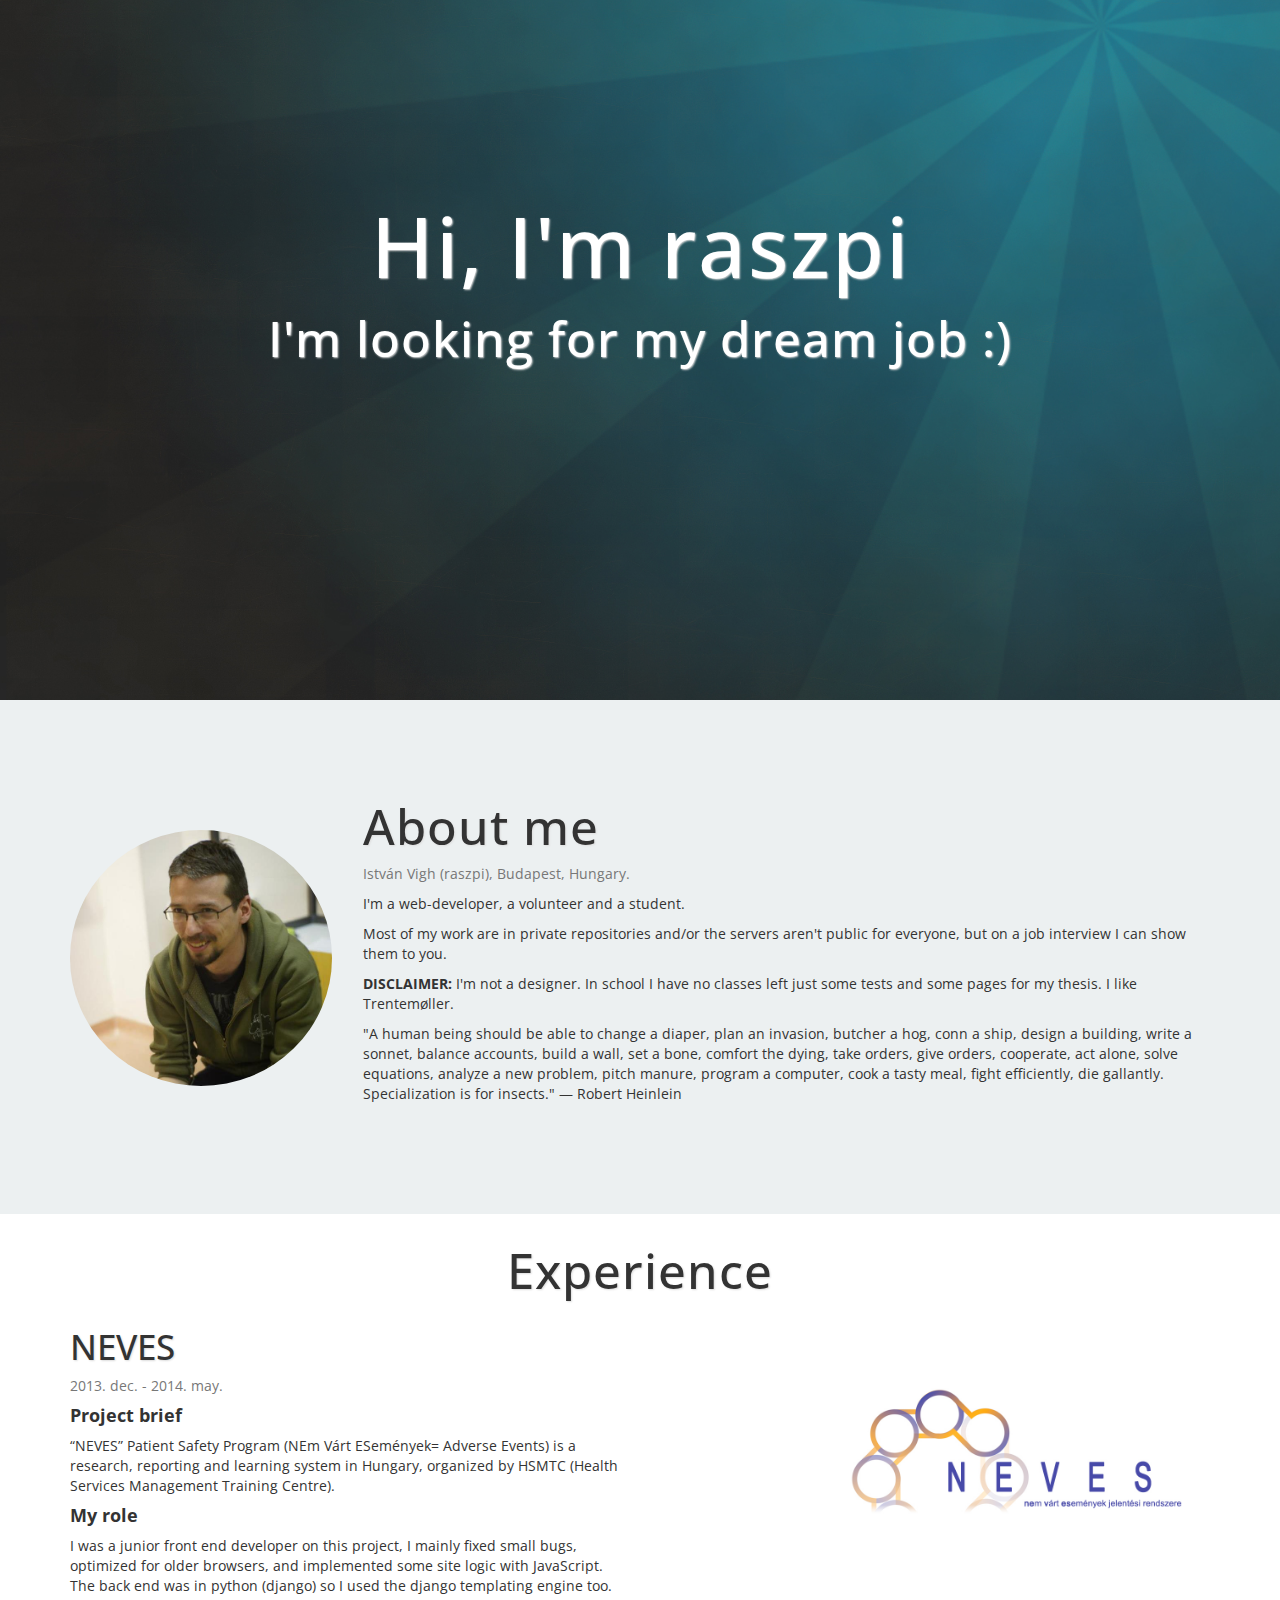
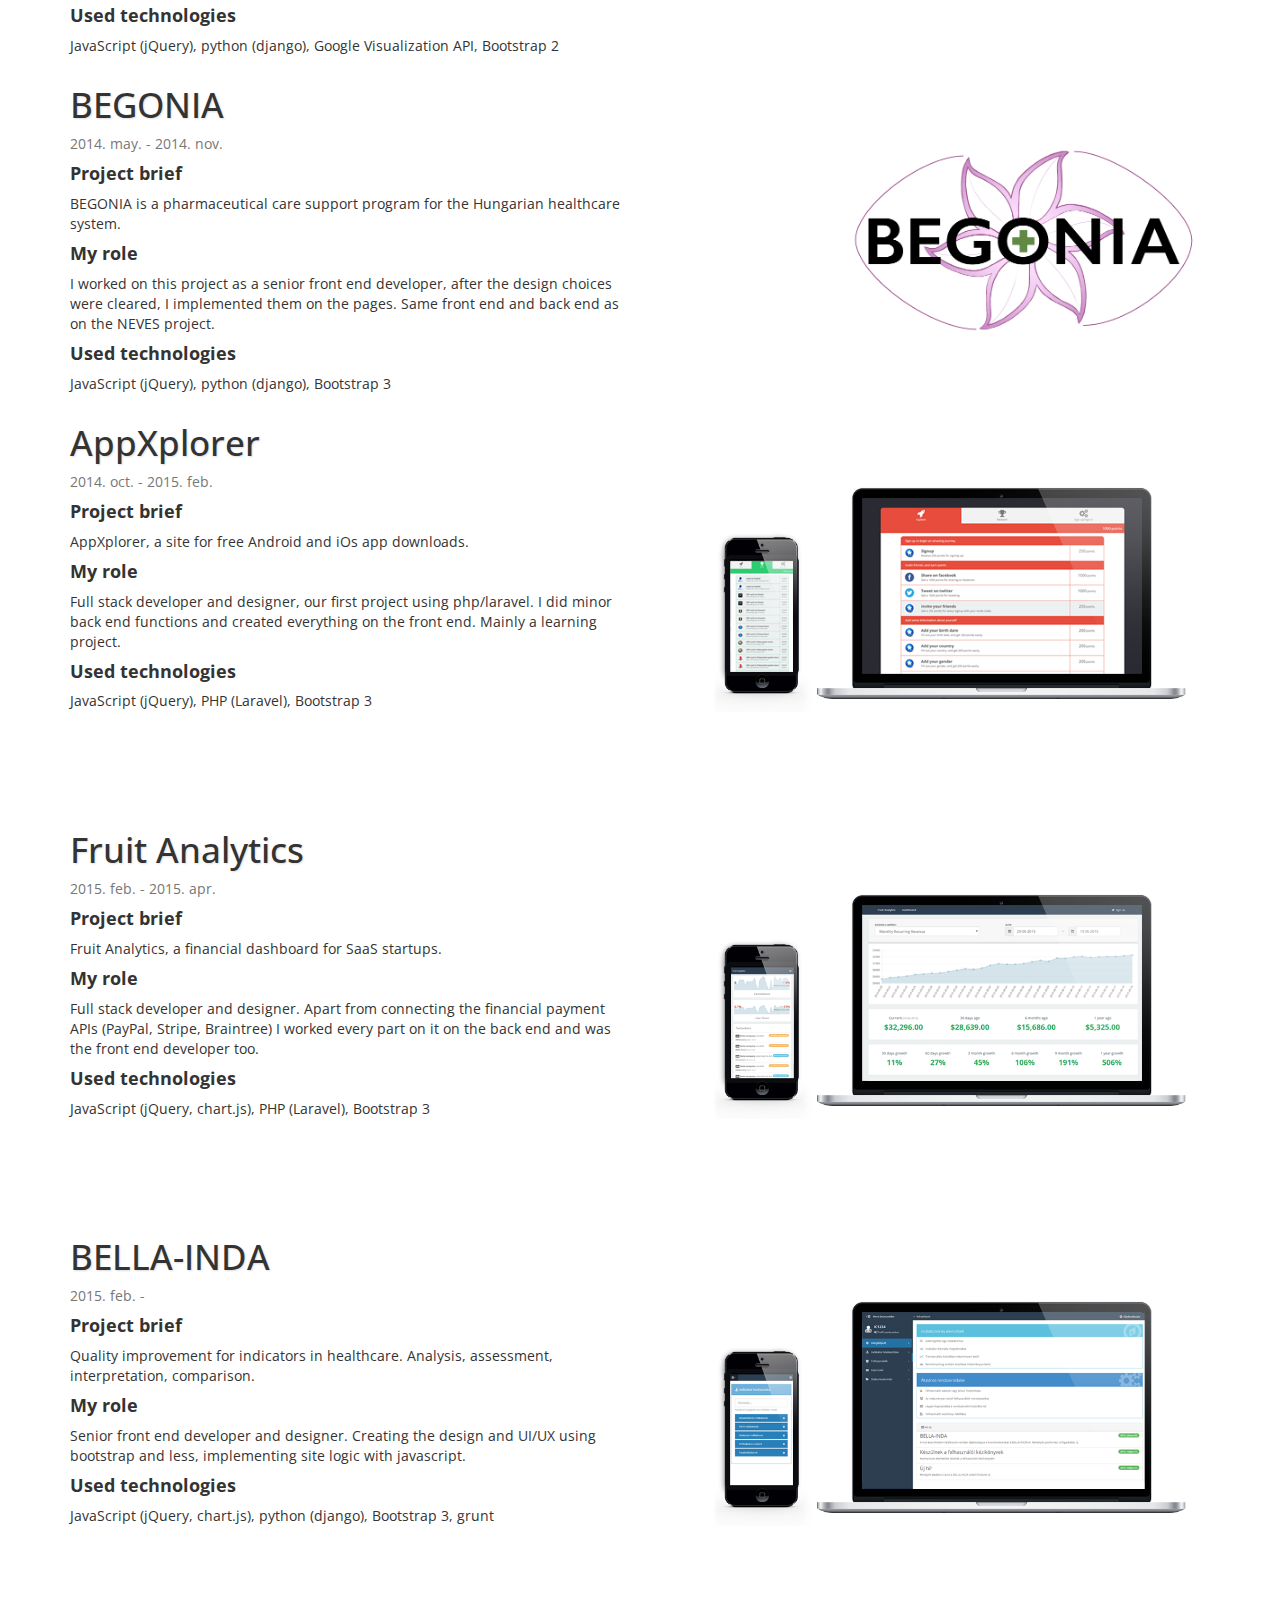
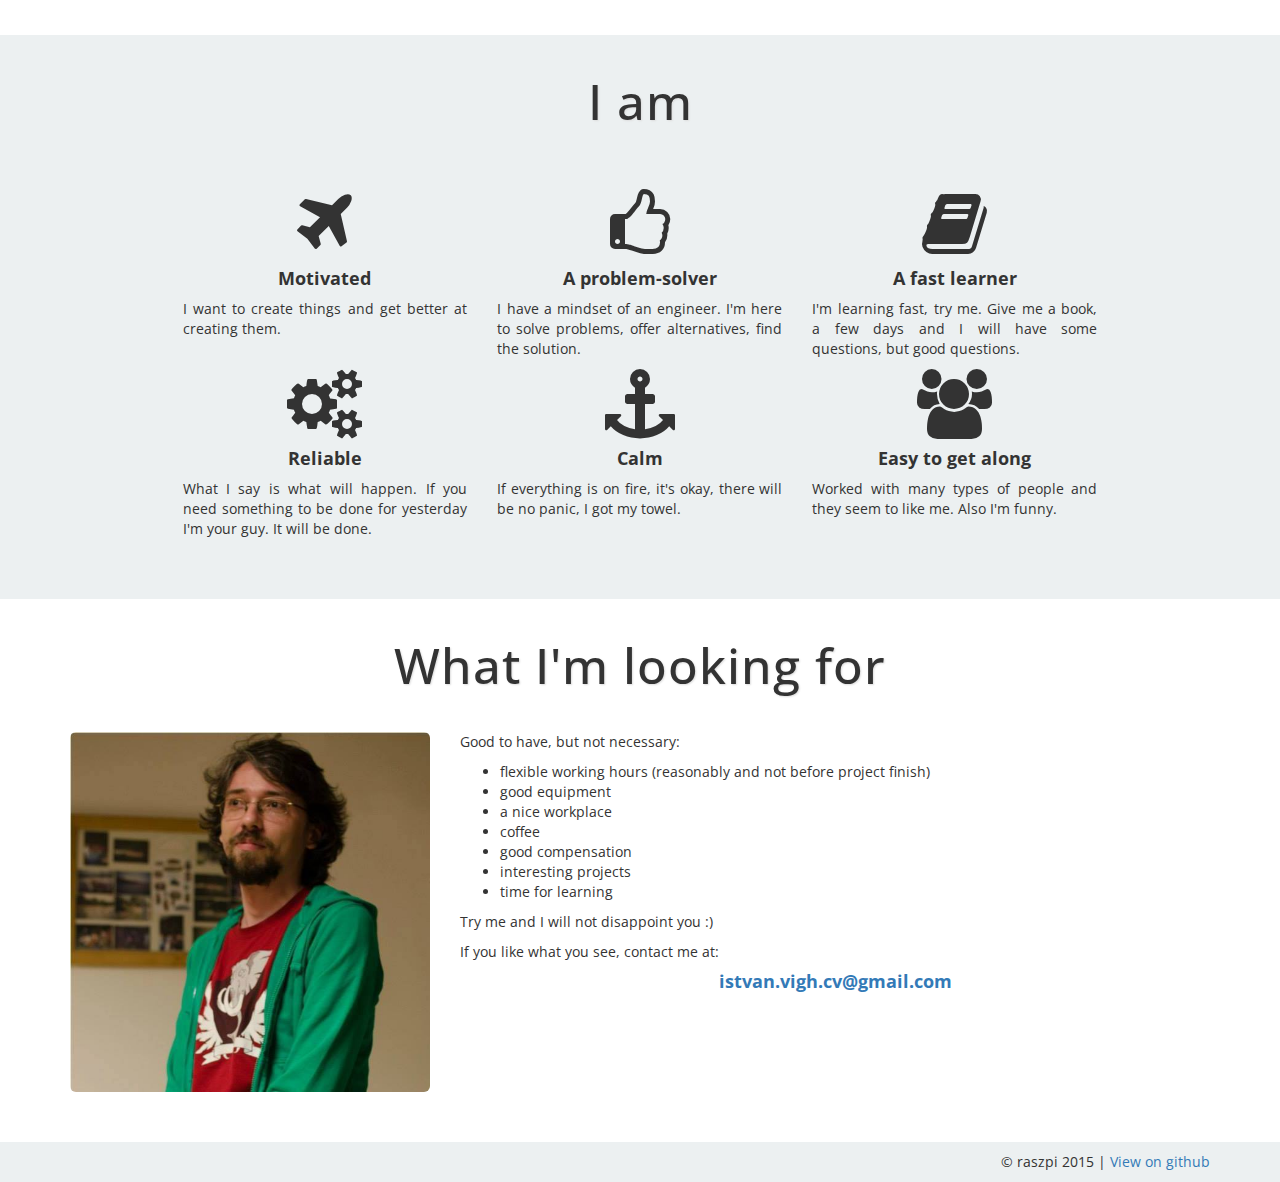
<file: index.html>
<!doctype html>
<html class="no-js" lang="">
  <head>
    <meta charset="utf-8">
    <meta http-equiv="X-UA-Compatible" content="IE=edge,chrome=1">
    <title></title>
    <meta name="description" content="">
    <meta name="viewport" content="width=device-width, initial-scale=1">
    <link rel="apple-touch-icon" href="apple-touch-icon.png">

    <link rel="stylesheet" href="css/bootstrap.min.css">
    <link rel="stylesheet" href="css/bootstrap-theme.min.css">
    <link rel="stylesheet" href="css/font-awesome.min.css">
    <link href='http://fonts.googleapis.com/css?family=Open+Sans:400,300,600,700' rel='stylesheet' type='text/css'>
    <link rel="stylesheet" href="css/main.css">

    <script src="js/vendor/modernizr-2.8.3.min.js"></script>
  </head>
  <body>
      <!--[if lt IE 8]>
          <p class="browserupgrade">You are using an <strong>outdated</strong> browser. Please <a href="http://browsehappy.com/">upgrade your browser</a> to improve your experience.</p>
      <![endif]-->
    

    <!-- Main jumbotron for a primary marketing message or call to action -->
    <header>
      <div class="container">
        <div class="row">
          <div class="col-md-12 text-center text-on-dark">
            <h1>Hi, I'm raszpi</h1>
            <h2>I'm looking for my dream job :)</h2>
          </div>
        </div>
      </div>
    </header>

    <section class="disclaimer bg-grey">
      <div class="container">
        <div class="row">
          <div class="col-md-3 center-block img-wrapper">
            <img src="img/profile.jpg" title="I'm smiling, because I'm a nice guy like that." class="img-responsive img-circle">
          </div>
          <div class="col-md-9">
            <h2>About me</h2>
            <p class="text-muted">István Vigh (raszpi), Budapest, Hungary. </p>
            <p>I'm a web-developer, a volunteer and a student.</p>
            <p>Most of my work are in private repositories and/or the servers aren't public for everyone, but on a job interview I can show them to you.
            </p>
            <p><strong>DISCLAIMER:</strong> I'm not a designer. In school I have no classes left just some tests and some pages for my thesis. I like Trentemøller.</p>
            <p>"A human being should be able to change a diaper, plan an invasion, butcher a hog, conn a ship, design a building, write a sonnet, balance accounts, build a wall, set a bone, comfort the dying, take orders, give orders, cooperate, act alone, solve equations, analyze a new problem, pitch manure, program a computer, cook a tasty meal, fight efficiently, die gallantly. Specialization is for insects." — Robert Heinlein</p>
          </div>
        </div>
      </div>
    </section>

    <section class="portfolio">
      <div class="container">
        <h2 class="text-center">Experience</h2>
        <article class="row">            
          <div class="col-md-6">
            <h3>NEVES</h3>
            <p class="text-muted">2013. dec. - 2014. may.</p>
            <h4>Project brief</h4>
            <p>“NEVES” Patient Safety Program (NEm Várt ESemények= Adverse Events) is a research, reporting and learning system in Hungary, organized by HSMTC (Health Services Management Training Centre).</p>
            <h4>My role</h4>
            <p>I was a junior front end developer on this project, I mainly fixed small bugs, optimized for older browsers, and implemented some site logic with JavaScript. The back end was in python (django) so I used the django templating engine too.</p>
            <h4>Used technologies</h4>
            <p>JavaScript (jQuery), python (django), Google Visualization API, Bootstrap 2</p>
          </div>
          <div class="col-md-4 col-md-offset-2">
            <img src="img/projects/neves.jpg" class="img-responsive center-block padding-vr" title="NEVES logo">
          </div>
        </article>
        <article class="row">   
          <div class="col-md-6">
            <h3>BEGONIA</h3>
            <p class="text-muted">2014. may. - 2014. nov.</p>
            <h4>Project brief</h4>
            <p>BEGONIA is a pharmaceutical care support program for the Hungarian healthcare system.</p>
            <h4>My role</h4>
            <p>I worked on this project as a senior front end developer, after the design choices were cleared, I implemented them on the pages. Same front end and back end as on the NEVES project.</p>
            <h4>Used technologies</h4>
            <p>JavaScript (jQuery), python (django), Bootstrap 3</p>
          </div>
          <div class="col-md-4 col-md-offset-2">
            <img src="img/projects/begonia.png" class="img-responsive center-block padding-vr" title="BEGONIA logo">
          </div>
        </article>
        <article class="row">
          <div class="col-md-6">
            <h3>AppXplorer</h3>
            <p class="text-muted">2014. oct. - 2015. feb.</p>
            <h4>Project brief</h4>
            <p>AppXplorer, a site for free Android and iOs app downloads.</p>
            <h4>My role</h4>
            <p>Full stack developer and designer, our first project using php/laravel. I did minor back end functions and created everything on the front end. Mainly a learning project.</p>
            <h4>Used technologies</h4>
            <p>JavaScript (jQuery), PHP (Laravel), Bootstrap 3</p>
          </div>
          <div class="col-md-6">
            <img src="img/projects/appxplorer.png" class="img-responsive center-block padding-vr" title="AppXplorer site">
          </div>
        </article>
        <article class="row">
          <div class="col-md-6">
            <h3>Fruit Analytics</h3>
            <p class="text-muted">2015. feb. - 2015. apr.</p>
            <h4>Project brief</h4>
            <p>Fruit Analytics, a financial dashboard for SaaS startups.</p>
            <h4>My role</h4>
            <p>Full stack developer and designer. Apart from connecting the financial payment APIs (PayPal, Stripe, Braintree) I worked every part on it on the back end and  was the front end developer too.</p>
            <h4>Used technologies</h4>
            <p>JavaScript (jQuery, chart.js), PHP (Laravel), Bootstrap 3</p>
          </div>
          <div class="col-md-6">
            <img src="img/projects/fruitanalytics.png" class="img-responsive center-block padding-vr" title="Fruit Analytics site">
          </div>
        </article>
        <article class="row">
          <div class="col-md-6">
            <h3>BELLA-INDA</h3>
            <p class="text-muted">2015. feb. - </p>             
            <h4>Project brief</h4>
            <p>Quality improvement for indicators in healthcare. Analysis, assessment, interpretation, comparison.</p>
            <h4>My role</h4>
            <p>Senior front end developer and designer. Creating the design and UI/UX using bootstrap and less, implementing site logic with javascript.</p>
            <h4>Used technologies</h4>
            <p>JavaScript (jQuery, chart.js), python (django), Bootstrap 3, grunt</p>
          </div>
          <div class="col-md-6">
            <img src="img/projects/bella-inda.png" class="img-responsive center-block padding-vr" title="BELLA-INDA site">
          </div>
        </article>
      </div>
    </section>

    <section class="i-am bg-grey">
      <div class="container">
        <div class="col-md-12 text-center">
          <h2>I am</h2>
        </div>
        <div class="row">
          <div class="col-md-10 col-md-offset-1">
            <div class="col-md-4 text-center">
              <i class="fa fa-plane fa-5x"></i><br>
              <h4>Motivated</h4>
              <p class="text-justify">I want to create things and get better at creating them.</p>
            </div>
            <div class="col-md-4 text-center">
              <i class="fa fa-thumbs-o-up fa-5x"></i><br>
              <h4>A problem-solver</h4>
              <p class="text-justify">I have a mindset of an engineer. I'm here to solve problems, offer alternatives, find the solution.</p>
            </div>
            <div class="col-md-4 text-center">
              <i class="fa fa-book fa-5x"></i><br>
              <h4>A fast learner</h4>
              <p class="text-justify">I'm learning fast, try me. Give me a book, a few days and I will have some questions, but good questions.</p>
            </div>
          </div>
        </div>
        <div class="row">
          <div class="col-md-10 col-md-offset-1">
            <div class="col-md-4 text-center">
              <i class="fa fa-gears fa-5x"></i><br>
              <h4>Reliable</h4>
              <p class="text-justify">What I say is what will happen. If you need something to be done for yesterday I'm your guy. It will be done.</p>
            </div>
            <div class="col-md-4 text-center">
              <i class="fa fa-anchor fa-5x"></i><br>
              <h4>Calm</h4>
              <p class="text-justify">If everything is on fire, it's okay, there will be no panic, I got my towel.</p>
            </div>
            <div class="col-md-4 text-center">
              <i class="fa fa-group fa-5x"></i><br>
              <h4>Easy to get along</h4>
              <p class="text-justify">Worked with many types of people and they seem to like me. Also I'm funny.</p>
            </div>
          </div>
        </div>
      </div>
    </section>


    <section class="contact">
      <div class="container">
        <div class="row">
          <h2 class="text-center">What I'm looking for</h2>
          <div class="col-md-4">
            <img src="img/profile2.jpg" class="img-responsive img-rounded center-block">
          </div>
          <div class="col-md-8">
            <p>Good to have, but not necessary:</p>
            <ul>
              <li>flexible working hours (reasonably and not before project finish)</li>
              <li>good equipment</li>
              <li>a nice workplace</li>
              <li>coffee</li>
              <li>good compensation</li>
              <li>interesting projects</li>
              <li>time for learning</li>
            </ul>
            <p>Try me and I will not disappoint you :)</p>
            <p>If you like what you see, contact me at:</p>
            <h4 class="text-center">
              <a href="mailto:istvan.vigh.cv@gmail.com">istvan.vigh.cv@gmail.com</a>
            </h4>
          </div>
        </div>
      </div>
    </section>
    
      

    <footer class="bg-grey">
      <div class="container">
        <div class="row">
          <div class="col-md-12">
            <span class="pull-right">&copy; raszpi 2015 | <a href="https://github.com/raszpi/raszpi.github.io">View on github</a></span>
          </div>
        </div>
      </div>
    </footer>


    <script>window.jQuery || document.write('<script src="js/vendor/jquery-1.11.2.min.js"><\/script>')</script>

    <script src="js/vendor/bootstrap.min.js"></script>
    <script src="js/plugins.js"></script>
    <script src="js/main.js"></script>

    <script>
      (function(b,o,i,l,e,r){b.GoogleAnalyticsObject=l;b[l]||(b[l]=
      function(){(b[l].q=b[l].q||[]).push(arguments)});b[l].l=+new Date;
      e=o.createElement(i);r=o.getElementsByTagName(i)[0];
      e.src='//www.google-analytics.com/analytics.js';
      r.parentNode.insertBefore(e,r)}(window,document,'script','ga'));
      ga('create','UA-510221-10','auto');ga('send','pageview');
    </script>

  </body>
</html>
</file>
<file: css/main.css>
/* ==========================================================================
  Main page
   ========================================================================== */

body {
  font-family: 'Open Sans','Helvetica Neue',Arial,sans-serif;
}

h1 {
  letter-spacing: 2px;
  text-shadow: 1px 1px 2px #ddd;
}

h2 {
  letter-spacing: 1px;
  text-shadow: 1px 1px 2px #ddd;
}

h3 {
  text-shadow: 1px 1px 2px #ddd;
}

@media (max-width: 400px) {
  h1 {
    font-size: 3em;
  }
  h2 {
    font-size: 2em;
  }
  h3 {
    font-size: 2em;
  }
}

@media (min-width: 400px) {
  h1 {
    font-size: 4em;
  }
  h2 {
    font-size: 3em;
  }
  h3 {
    font-size: 2em;
  }
}

@media (min-width: 801px) {
  h1 {
    font-size: 6em;
  }
  h2 {
    font-size: 3.5em;
  }
  h3 {
    font-size: 2.5em;
  }
}

h1.title {
  text-shadow: 1px 1px 2px #272727;
}

h2.descr {
  text-shadow: 1px 1px 2px #272727;
}

h4 {
  font-weight: bold;
}

header {
  background: url(../img/background.jpg) no-repeat center top;
  padding-top: 180px;
  background-attachment: relative;
  background-position: center center;
  background-size: 100%;
  background-size: cover;
  min-height: 700px;
  width: 100%;
}

div.social-media {
  padding-top: 80px;
}

div.social-media a {
  color: #fff;
  text-shadow: 1px 1px 2px #272727;
}

div.social-media a:hover {
  color: #ccc;
  text-shadow: 1px 1px 2px #272727;
}

div.contact a {
  color: #fff;
  text-shadow: 1px 1px 2px #272727;
}

div.contact a:hover {
  color: #ccc;
  text-shadow: 1px 1px 2px #272727;
}

section.disclaimer {
  padding-top: 80px;
  padding-bottom: 100px;
}
section.disclaimer .img-wrapper {
  padding-top: 50px;
}

section .col-sm-2 {
  padding-top: 30px;
}

section.portfolio {
  padding: 10px;
}

section.portfolio .col-md-4 {
  padding-top: 50px;
}

section.i-am h2 {
  padding-bottom: 50px;
}
section.i-am {
  padding-top: 20px;
  padding-bottom: 50px;
}

section.contact {
  padding-top: 20px;
  padding-bottom: 50px;
}
section.contact h2{
  padding-bottom: 30px;
}

footer {
  padding: 10px;
}


/* ==========================================================================
  Utility classes
   ========================================================================== */

.bg-grey {
  background: #ecf0f1;
}

.text-on-dark {
  color: #fff;
}

.padding-vr {
  padding-top: 30px;
  padding-bottom: 30px;
}
</file>
